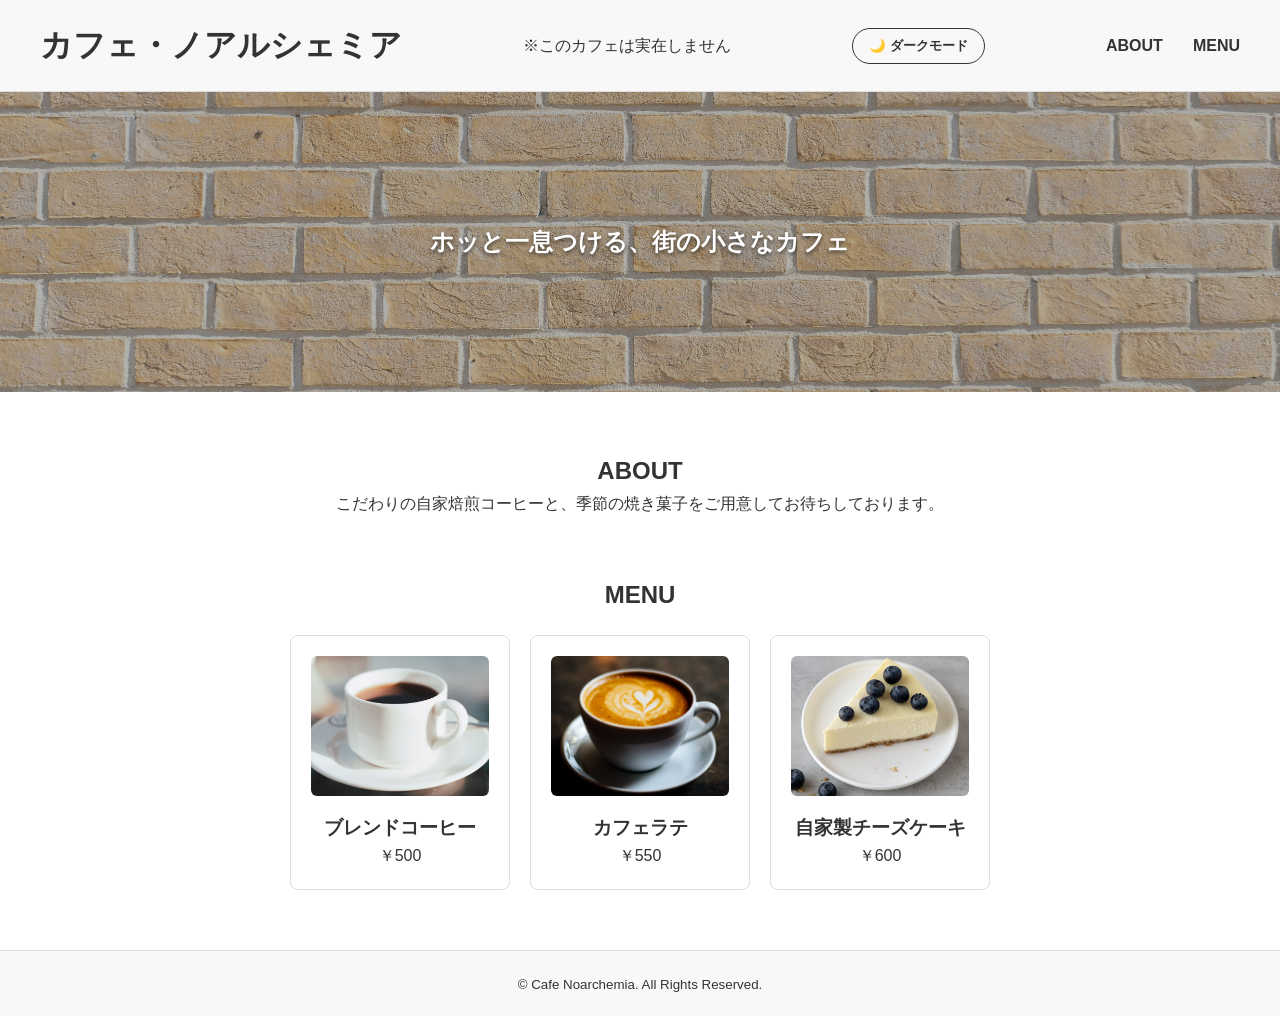
<file: index.html>
<!DOCTYPE html>
<html lang="ja">

<head>
    <meta charset="UTF-8">
    <meta name="viewport" content="width=device-width, initial-scale=1.0">
    <title>カフェ・ノアルシェミア</title>
    <link rel="stylesheet" href="./css/main.css">
</head>

<body>
    <header class="header">
        <h1 class="logo">カフェ・ノアルシェミア</h1>
        <p class="sub-title">※このカフェは実在しません</p>

        <button class="theme-btn" id="theme-toggle-btn" type="button" tabindex="0" accesskey="t">🌙 ダークモード</button>

        <nav class="nav" id="js-nav">
            <ul>
                <li><a href="#about">ABOUT</a></li>
                <li><a href="#menu">MENU</a></li>
            </ul>
        </nav>
    </header>

    <main>
        <section class="hero">
            <h2 class="hero-text">ホッと一息つける、街の小さなカフェ</h2>
            <img src="./img/renga.jpg" alt="落ち着いたカフェの店内" class="hero-img" width="800" height="300">
        </section>

        <section id="about" class="section">
            <h2>ABOUT</h2>
            <p>こだわりの自家焙煎コーヒーと、季節の焼き菓子をご用意してお待ちしております。</p>
        </section>

        <section id="menu" class="section">
            <h2>MENU</h2>
            <div class="menu-grid">
                <article class="menu-item">
                    <img src="./img/coffee.png" alt="ブレンドコーヒー" width="220" height="140">
                    <h3>ブレンドコーヒー</h3>
                    <p>￥500</p>
                </article>
                <article class="menu-item">
                    <img src="./img/latte.png" alt="カフェラテ" width="220" height="140">
                    <h3>カフェラテ</h3>
                    <p>￥550</p>
                </article>
                <article class="menu-item">
                    <img src="./img/cake.png" alt="自家製チーズケーキ" width="220" height="140">
                    <h3>自家製チーズケーキ</h3>
                    <p>￥600</p>
                </article>
            </div>
        </section>
    </main>

    <footer>
        <p><small>&copy; Cafe Noarchemia. All Rights Reserved.</small></p>
    </footer>

    <script src="./js/main.js"></script>
</body>

</html>
</file>
<file: css/main.css>
@charset "utf-8";
* {
    box-sizing: border-box;
    margin: 0;
    padding: 0;
}

body {
    font-family: "Meiryo", "メイリオ", sans-serif;
    color: #333333;
    background-color: #ffffff;
    line-height: 1.6;
    transition: background-color 0.3s, color 0.3s;
}

.header {
    display: flex;
    justify-content: space-between;
    align-items: center;
    padding: 20px 40px;
    background-color: #f8f8f8;
    border-bottom: 1px solid #dddddd;
    transition: background-color 0.3s;
}

.nav ul {
    display: flex;
    list-style: none;
    gap: 30px;
}

.nav a {
    text-decoration: none;
    color: inherit;
    font-weight: bold;
}

.theme-btn {
    padding: 8px 16px;
    border: 1px solid #333333;
    border-radius: 20px;
    background-color: transparent;
    color: inherit;
    cursor: pointer;
    font-weight: bold;
}

.theme-btn:hover {
    opacity: 0.7;
}

.hero {
    position: relative;
    height: 300px;
    overflow: hidden;
}

.hero-img {
    width: 100%;
    height: 100%;
    object-fit: cover;
    filter: brightness(0.7); 
}

.hero-text {
    position: absolute;
    top: 50%;
    left: 50%;
    transform: translate(-50%, -50%);
    color: #ffffff;
    text-shadow: 0 2px 4px rgba(0, 0, 0, 0.6); 
    width: 100%;
    text-align: center;
    z-index: 10; 
    font-size: 1.5rem; 
}

.section {
    max-width: 800px;
    margin: 60px auto;
    padding: 0 20px;
    text-align: center;
}

.menu-grid {
    display: flex;
    justify-content: center;
    gap: 20px;
    margin-top: 20px;
}

.menu-item {
    border: 1px solid #dddddd;
    padding: 20px;
    border-radius: 8px;
    width: 220px;
}

.menu-item img {
    width: 100%;
    height: 140px;
    object-fit: cover;
    border-radius: 6px;
    margin-bottom: 10px;
}

footer {
    text-align: center;
    padding: 20px;
    background-color: #f8f8f8;
    border-top: 1px solid #dddddd;
    margin-top: 40px;
}

body.dark-theme {
    background-color: #1a1a1a;
    color: #f0f0f0;
}

body.dark-theme .header,
body.dark-theme footer {
    background-color: #2a2a2a;
    border-color: #444444;
}

body.dark-theme .hero {
    background-color: #3a3227;
    color: #f0f0f0;
}

body.dark-theme .menu-item {
    border-color: #444444;
    background-color: #2a2a2a;
}

body.dark-theme .theme-btn {
    border-color: #ffffff;
}
</file>
